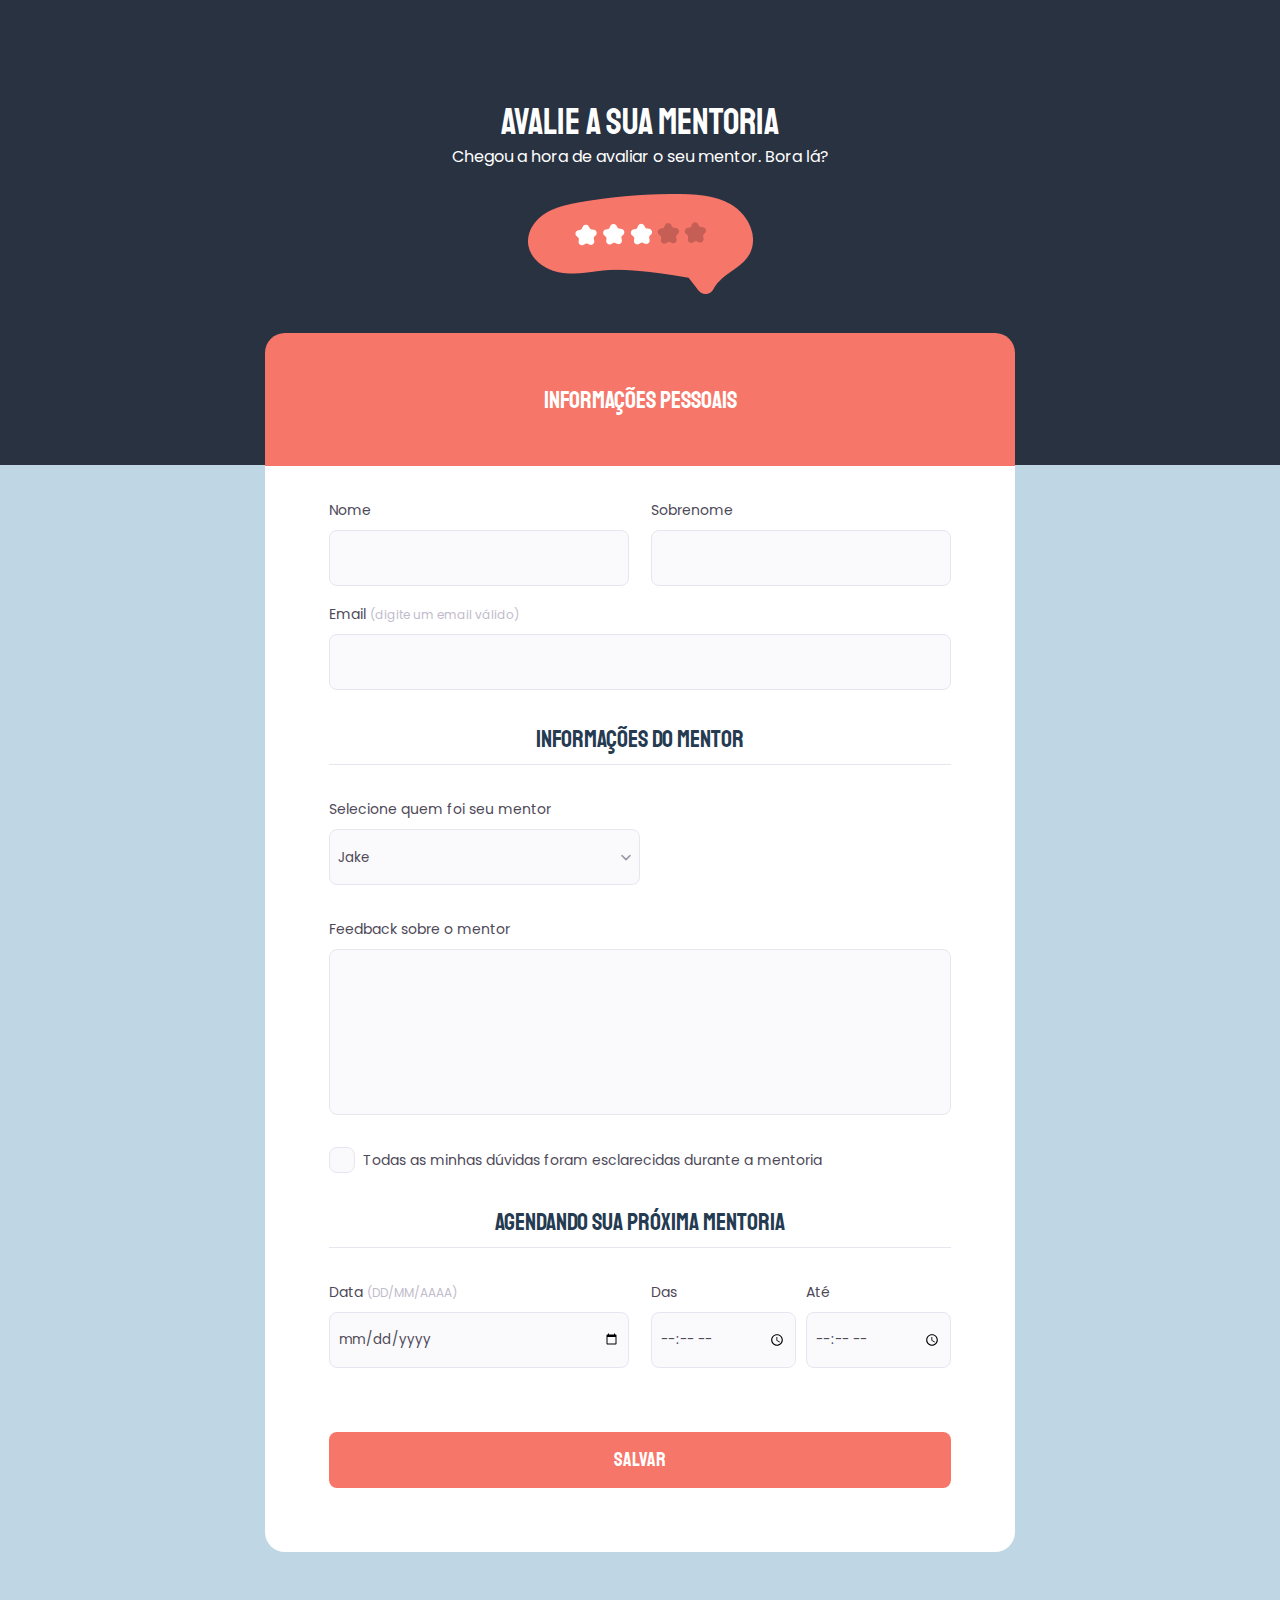
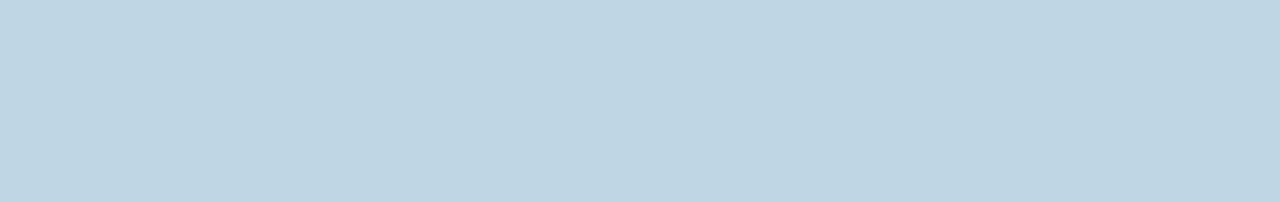
<file: formulario-avancado/index.html>
<!DOCTYPE html>
<html lang="pt-br">
  <head>
    <link rel="preconnect" href="https://fonts.googleapis.com" />
    <link rel="preconnect" href="https://fonts.gstatic.com" crossorigin />
    <meta charset="UTF-8" />
    <meta name="viewport" content="width=device-width, initial-scale=1.0" />
    <title>Avaliação</title>
    <link
      href="https://fonts.googleapis.com/css2?family=Poppins&family=Staatliches&display=swap"
      rel="stylesheet"
    />

    <link rel="stylesheet" href="style.css" />
  </head>
  <body>
    <div class="page">
      <header>
        <h1>Avalie a sua mentoria</h1>
        <p>Chegou a hora de avaliar o seu mentor. Bora lá?</p>
        <img
          id="balao"
          src="assets/img1.png"
          alt="Balão de diálogo alaranjado com cinco estrelas dentro, criando padrão de reankeamento, sendo que três são brancas e duas acinzentadas"
        />
      </header>
      <div class="orange-section">
        <h2>Informações pessoais</h2>
      </div>
      <form id="evaluation">
        <div class="fieldset-wrapper">
          <fieldset>
            <div class="col-2">
              <div class="input-wrapper">
                <label for="evaluation-name">Nome</label>
                <input type="text" id="evaluation-name" required />
              </div>
              <div class="input-wrapper">
                <label for="evaluation-surname">Sobrenome</label>
                <input type="text" id="evaluation-surname" required />
              </div>
            </div>
            <div class="input-wrapper">
              <label for="evaluation-email"
                >Email <span>(digite um email válido)</span></label
              >
              <input type="text" id="evaluation-email" required />
            </div>
          </fieldset>
          <fieldset id="mentor-information">
            <legend>Informações do mentor</legend>

            <div class="input-wrapper">
              <label for="evaluation-mentor">
                Selecione quem foi seu mentor
              </label>

              <select name="evaluation-mentor" id="evaluation-mentor">
                <option value="Jake">Jake</option>
                <option value="Mayk">Mayk</option>
                <option value="Diego">Diego</option>
              </select>
            </div>
            <div class="input-wrapper">
              <label for="mentor-feedback"> Feedback sobre o mentor </label>
              <textarea name="mentor-feedback" id="mentor-feedback"></textarea>
            </div>
            <div class="checkbox-wrapper">
              <input
                type="checkbox"
                name="mentorship-checkbox"
                id="mentorship-checkbox"
              />
              <label for="mentorship-checkbox">
                Todas as minhas dúvidas foram esclarecidas durante a mentoria
              </label>
            </div>
          </fieldset>
          <fieldset>
            <legend>Agendando sua próxima mentoria</legend>
            <div class="col-2">
              <div class="input-wrapper">
                <label for="second-mentorship-date"
                  >Data <span>(DD/MM/AAAA)</span></label
                >
                <input type="date" id="second-mentorship-date" />
              </div>
              <div class="col-2">
                <div class="input-wrapper">
                  <label for="second-mentorship-begin">Das</label>
                  <input type="time" id="second-mentorship-begin" />
                </div>
                <div class="input-wrapper">
                  <label for="second-mentorship-end">Até</label>
                  <input type="time" id="second-mentorship-end" />
                </div>
              </div>
            </div>
          </fieldset>
        </div>
        <div class="button-wrapper">
          <button form="evaluation">Salvar</button>
        </div>
      </form>
    </div>
  </body>
</html>
</file>
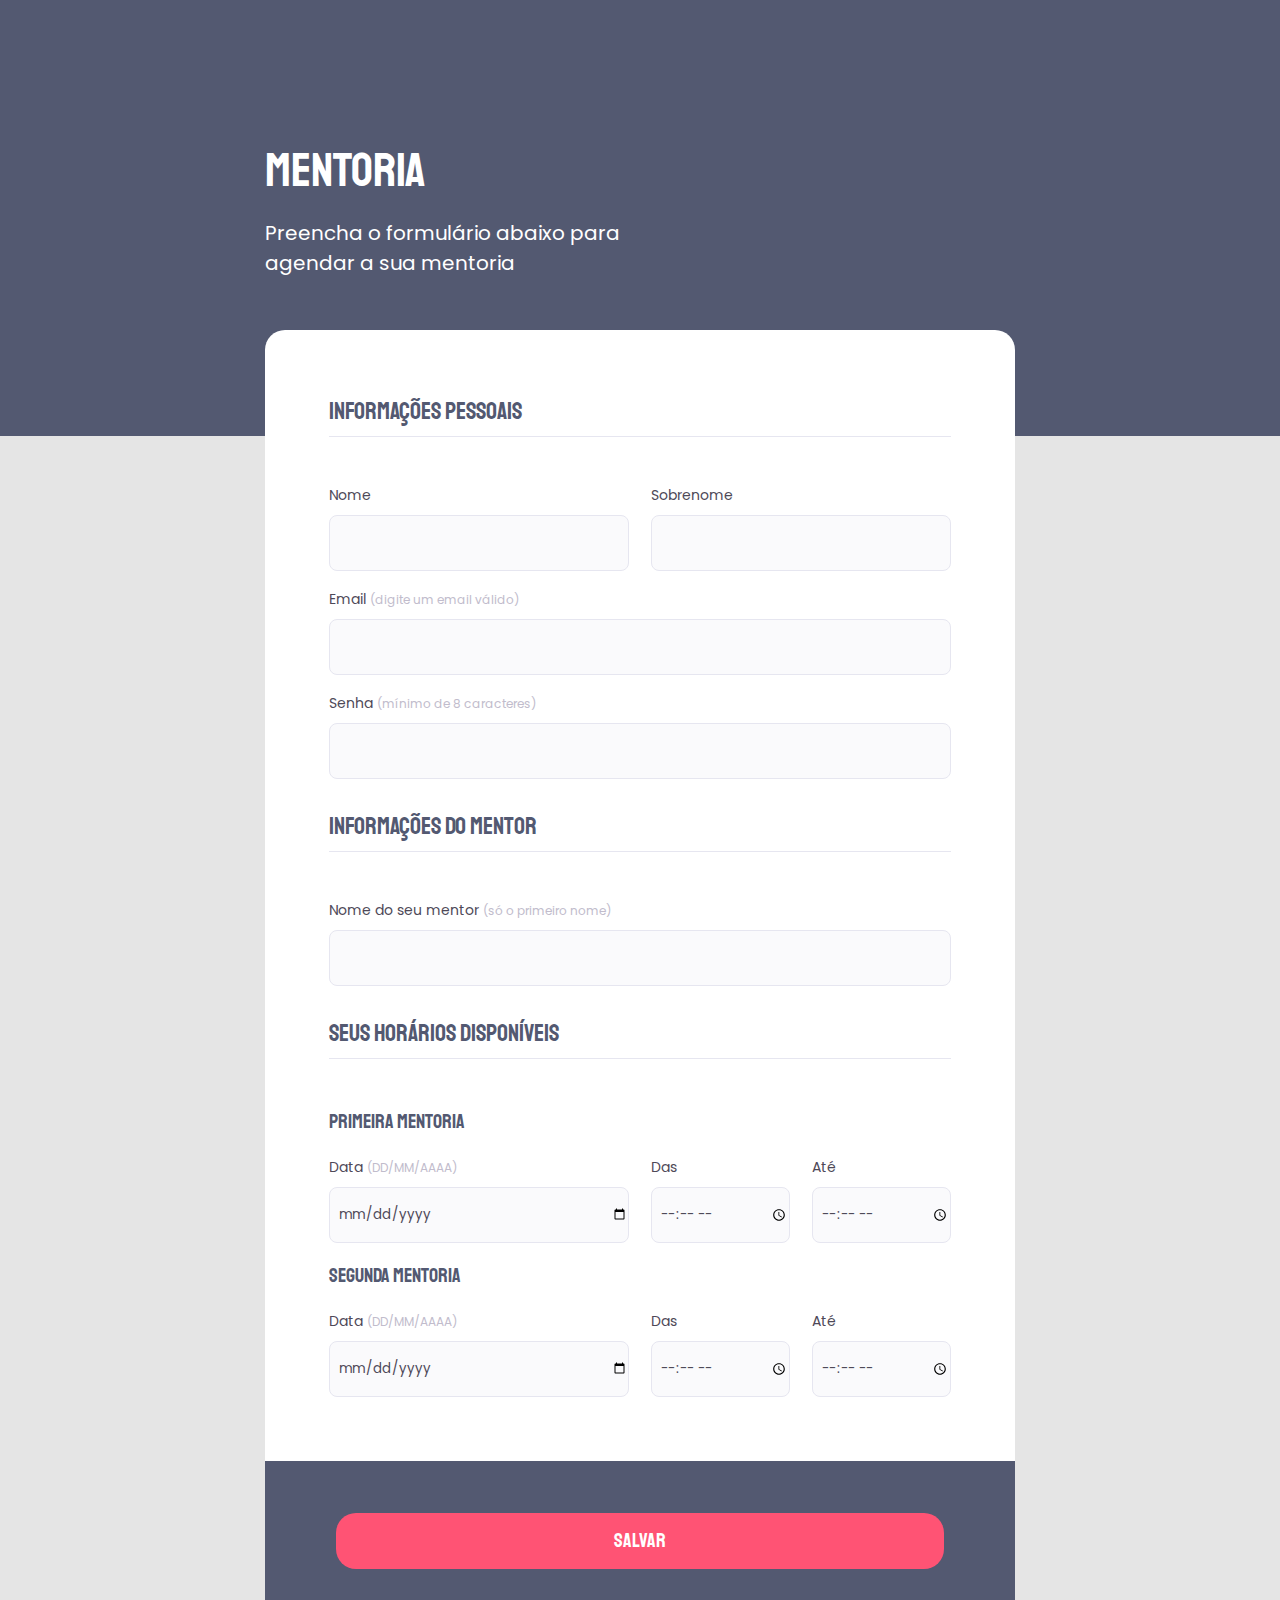
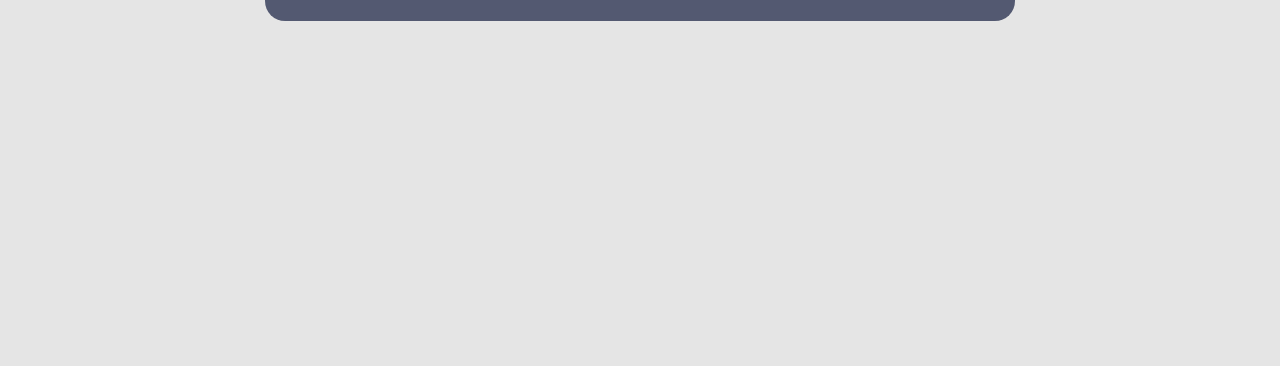
<file: formulario-intermediario/index.html>
<!DOCTYPE html>
<html lang="pt-br">
  <head>
    <link rel="preconnect" href="https://fonts.googleapis.com" />
    <link rel="preconnect" href="https://fonts.gstatic.com" crossorigin />

    <meta charset="UTF-8" />
    <meta name="viewport" content="width=device-width, initial-scale=1.0" />
    <title>Mentoria</title>

    <link
      href="https://fonts.googleapis.com/css2?family=Poppins&family=Staatliches&display=swap"
      rel="stylesheet"
    />

    <link rel="stylesheet" href="style.css" />
  </head>
  <body>
    <div class="page">
      <header>
        <h1>MENTORIA</h1>
        <p>Preencha o formulário abaixo para agendar a sua mentoria</p>
      </header>
      <form id="mentorship">
        <fieldset>
          <div class="fieldset-wrapper">
            <legend>Informações pessoais</legend>

            <div class="col-2">
              <div class="input-wrapper">
                <label for="user-name">Nome</label>
                <input type="text" id="user-name" required />
              </div>
              <div class="input-wrapper">
                <label for="user-surname">Sobrenome</label>
                <input type="text" id="user-surname" required />
              </div>
            </div>

            <div class="input-wrapper">
              <label for="user-email"
                >Email <span>(digite um email válido)</span></label
              >
              <input type="email" id="user-email" required />
            </div>

            <div class="input-wrapper">
              <label for="user-password"
                >Senha <span>(mínimo de 8 caracteres)</span></label
              >
              <input
                type="password"
                id="user-password"
                minlength="8"
                required
              />
            </div>
          </div>
        </fieldset>

        <fieldset>
          <div class="fieldset-wrapper">
            <legend>Informações do mentor</legend>
            <div class="input-wrapper">
              <label for="mentor-name"
                >Nome do seu mentor <span>(só o primeiro nome)</span></label
              >
              <input type="text" id="mentor-name" required />
            </div>
          </div>
        </fieldset>
        <fieldset>
          <div class="fieldset-wrapper">
            <legend>Seus horários disponíveis</legend>

            <h2>Primeira Mentoria</h2>

            <div class="col-2">
              <div class="input-wrapper">
                <label for="first-mentorship-date"
                  >Data <span>(DD/MM/AAAA)</span></label
                >
                <input type="date" id="first-mentorship-date" required />
              </div>
              <div class="col-2">
                <div class="input-wrapper">
                  <label for="first-mentorship-begin">Das</label>
                  <input type="time" id="first-mentorship-begin" required />
                </div>
                <div class="input-wrapper">
                  <label for="first-mentorship-end">Até</label>
                  <input type="time" id="first-mentorship-end" required />
                </div>
              </div>
            </div>
            <h2>Segunda mentoria</h2>

            <div class="col-2">
              <div class="input-wrapper">
                <label for="second-mentorship-date"
                  >Data <span>(DD/MM/AAAA)</span></label
                >
                <input type="date" id="second-mentorship-date" />
              </div>
              <div class="col-2">
                <div class="input-wrapper">
                  <label for="second-mentorship-begin">Das</label>
                  <input type="time" id="second-mentorship-begin" />
                </div>
                <div class="input-wrapper">
                  <label for="second-mentorship-end">Até</label>
                  <input type="time" id="second-mentorship-end" />
                </div>
              </div>
            </div>
          </div>
        </fieldset>
      </form>
      <div class="button-wrapper">
        <button form="mentorship">Salvar</button>
      </div>
    </div>
  </body>
</html>
</file>
<file: formulario-avancado/style.css>
* {
  margin: 0;
  padding: 0;
  box-sizing: border-box;
}

body {
  background-color: #BFD7E4;

  font-family: 'Poppins';
  font-style: normal;
  font-weight: 400;
}

body::before {
  top: 0;
  position: absolute;
  content: '';
  display: block;
  width: 100%;
  height: 465px;
  background-color: #293241;
  z-index: -1;
}

.page {
  width: 750px;
  margin: 0 auto 250px;
}

h1, h2, legend, button {
  font-family: 'Staatliches';
  font-style: normal;
  font-weight: 400;
}

header {
  margin: 100px auto 0;
  width: 390px;
  text-align: center;
}

header h1 {
  color: #FFFFFF;
  font-size: 36px;
  line-height: 45px;
}

header p {
  font-size: 16px;
  line-height: 24px;
  color: #FFFFFF;
  margin-bottom: 25px;
}

.orange-section {
  margin-top: 32px;
  background-color: #F67669;
  height: 133px;
  border-radius: 20px 20px 0 0;

  text-align: center;
}

h2 {
  color: #FFFFFF;
  font-size: 24px;
  line-height: 34px;
  padding-top: 50px;
}

form {
  background-color: #FFFFFF;
  display: flex;
  flex-direction: column;
  padding: 32px 64px 64px;
  border-radius: 0 0 20px 20px;
}

fieldset {
  border: 0;
  display: flex;
  flex-direction: column;
  gap: 16px;
}

.fieldset-wrapper {
  display: flex;
  flex-direction: column;
  gap: 32px;
}

.input-wrapper {
  display: flex;
  flex-direction: column;
  gap: 8px;
  width: 100%;
}

.col-2 {
  display: flex;
  gap: 22px;
}

.col-2 .col-2 {
  width: 100%;
  gap: 10px;
}

legend {
  text-align: center;
  font-size: 24px;
  line-height: 34px;
  color: #253B51;

  border: none;
  border-bottom: 1px solid #E6E6F0;
  width: 100%;
  padding-bottom: 8px;
  margin-bottom: 32px;
}


label {
  font-size: 14px;
  line-height: 24px;
  color: #4E4958;
}

span {
  font-size: 12px;
  line-height: 20px;
  color: #C1BCCC;
}

input, select, textarea {
  background: #FAFAFC;
  height: 56px;
  border: 1px solid #E6E6F0;
  border-radius: 8px;
  padding: 8px;

  font-family: 'Poppins', sans-serif;
  font-style: normal;
  font-weight: 400;
  color: #4E4958;
  padding-left: 8px;
}

textarea {
  min-height: 166px;
  resize: none;
}

select {
  width: 50%;
  appearance: none;
  background-image: url("data:image/svg+xml,%3Csvg width='10' height='7' viewBox='0 0 10 7' fill='none' xmlns='http://www.w3.org/2000/svg'%3E%3Cpath d='M1 1.64984L5 5.61617L9 1.64984' stroke='%239C98A6' stroke-width='1.5' stroke-linecap='round' stroke-linejoin='round'/%3E%3C/svg%3E%0A");
  background-repeat: no-repeat; 
  background-position: center right 8px;
}

#mentor-information {
  border: 0;
  display: flex;
  flex-direction: column;
  gap: 32px;
}

.checkbox-wrapper {
  position: relative;
}

.checkbox-wrapper input {
  position: absolute;
  width: 24px;
  height: 24px;
  z-index: -1;
}

.checkbox-wrapper label {
  display: flex;
  align-items: center;
  gap: 8px;
}

.checkbox-wrapper label::before {
  content: '';
  display: block;
  width: 24px;
  height: 24px;
  background: #FAFAFC;
  border: 1px solid #E6E6F0;
  border-radius: 8px;
}

.checkbox-wrapper input:checked + label::before {
  background-image: url("data:image/svg+xml,%3Csvg xmlns='http://www.w3.org/2000/svg' width='18' height='18' fill='rgb(246, 118, 105)' viewBox='0 0 24 24'%3E%3Cpath d='M20.285 2l-11.285 11.567-5.286-5.011-3.714 3.716 9 8.728 15-15.285z'/%3E%3C/svg%3E");
  background-repeat: no-repeat;
  background-position: center;
}

.checkbox-wrapper input:focus + label::before {
  border: solid 2px black;
}

button {
  margin-top: 64px;
  width: 622px;
  padding: 15px 40px;
  border-radius: 8px;
  border: 0;
  color: #ffffff;
  background-color: #F67669;

  font-size: 20px;
  line-height: 26px;
}
</file>
<file: formulario-intermediario/style.css>
* {
  margin: 0;
  padding: 0;
  box-sizing: border-box;
}

body {
  background-color: #E5E5E5;
  font-family: 'Poppins', sans-serif;
  font-style: normal;
  font-weight: 400;
  color: #4E4958;
}

body::before {
  position: absolute;
  top: 0;
  content: '';
  display: block;
  height: 436px;
  width: 100%;
  background-color: #535971;
  z-index: -1;
}

.page {
  width: 750px;
  margin: auto;
}

h1, legend, h2, button {
  font-family: 'Staatliches';
  font-style: normal;
  font-weight: 400;
}

header {
  margin-top: 140px;
  width: 420px;
}

header h1 {
  font-weight: 400;
  font-size: 48px;
  line-height: 60px;
  color: #FFFFFF;
}

header p {
  font-size: 20px;
  line-height: 30px;
  color: #FFFFFF;
  margin: 18px 0 52px 0;
}

form {
  background-color: #FFFFFF;
  padding: 64px;
  border-radius: 20px 20px 0 0;

  display: flex;
  flex-direction: column;
  gap: 30px;
}

fieldset {
  border: 0;
}

.fieldset-wrapper {
  display: flex;
  flex-direction: column;
  gap: 16px;
}

legend {
  font-weight: 400;
  font-size: 24px;
  line-height: 34px;
  color: #535971;

  padding-bottom: 8px;
  border-bottom: 1px solid #E6E6F0;
  width: 100%;
  margin-bottom: 30px;
}

.input-wrapper {
  display: flex;
  flex-direction: column;
  gap: 8px;

  font-size: 14px;
  line-height: 24px;
  width: 100%;
}

span {
  font-size: 12px;
  line-height: 20px;
  color: #C1BCCC;
}

input {
  background: #FAFAFC;
  border: 1px solid #E6E6F0;
  border-radius: 8px;
  height: 56px;

  font-family: 'Poppins', sans-serif;
  font-style: normal;
  font-weight: 400;
  color: #4E4958;
  padding-left: 8px;
}

.col-2 {
  display: flex;
  gap: 22px;
}

.col-2 > .col-2 {
  width: 100%;
}

h2 {
font-size: 20px;
line-height: 34px;
color: #535971;
}

.button-wrapper {
  background-color: #535971;
  padding: 52px 71px;
  border-radius: 0 0 20px 20px;
  margin-bottom: 345px;
}

button {
  width: 608px;
  padding: 15px 40px;
  border-radius: 20px;
  border: 0;
  color: #ffffff;
  background-color: #FF5374;

  font-size: 20px;
  line-height: 26px;
}
</file>
